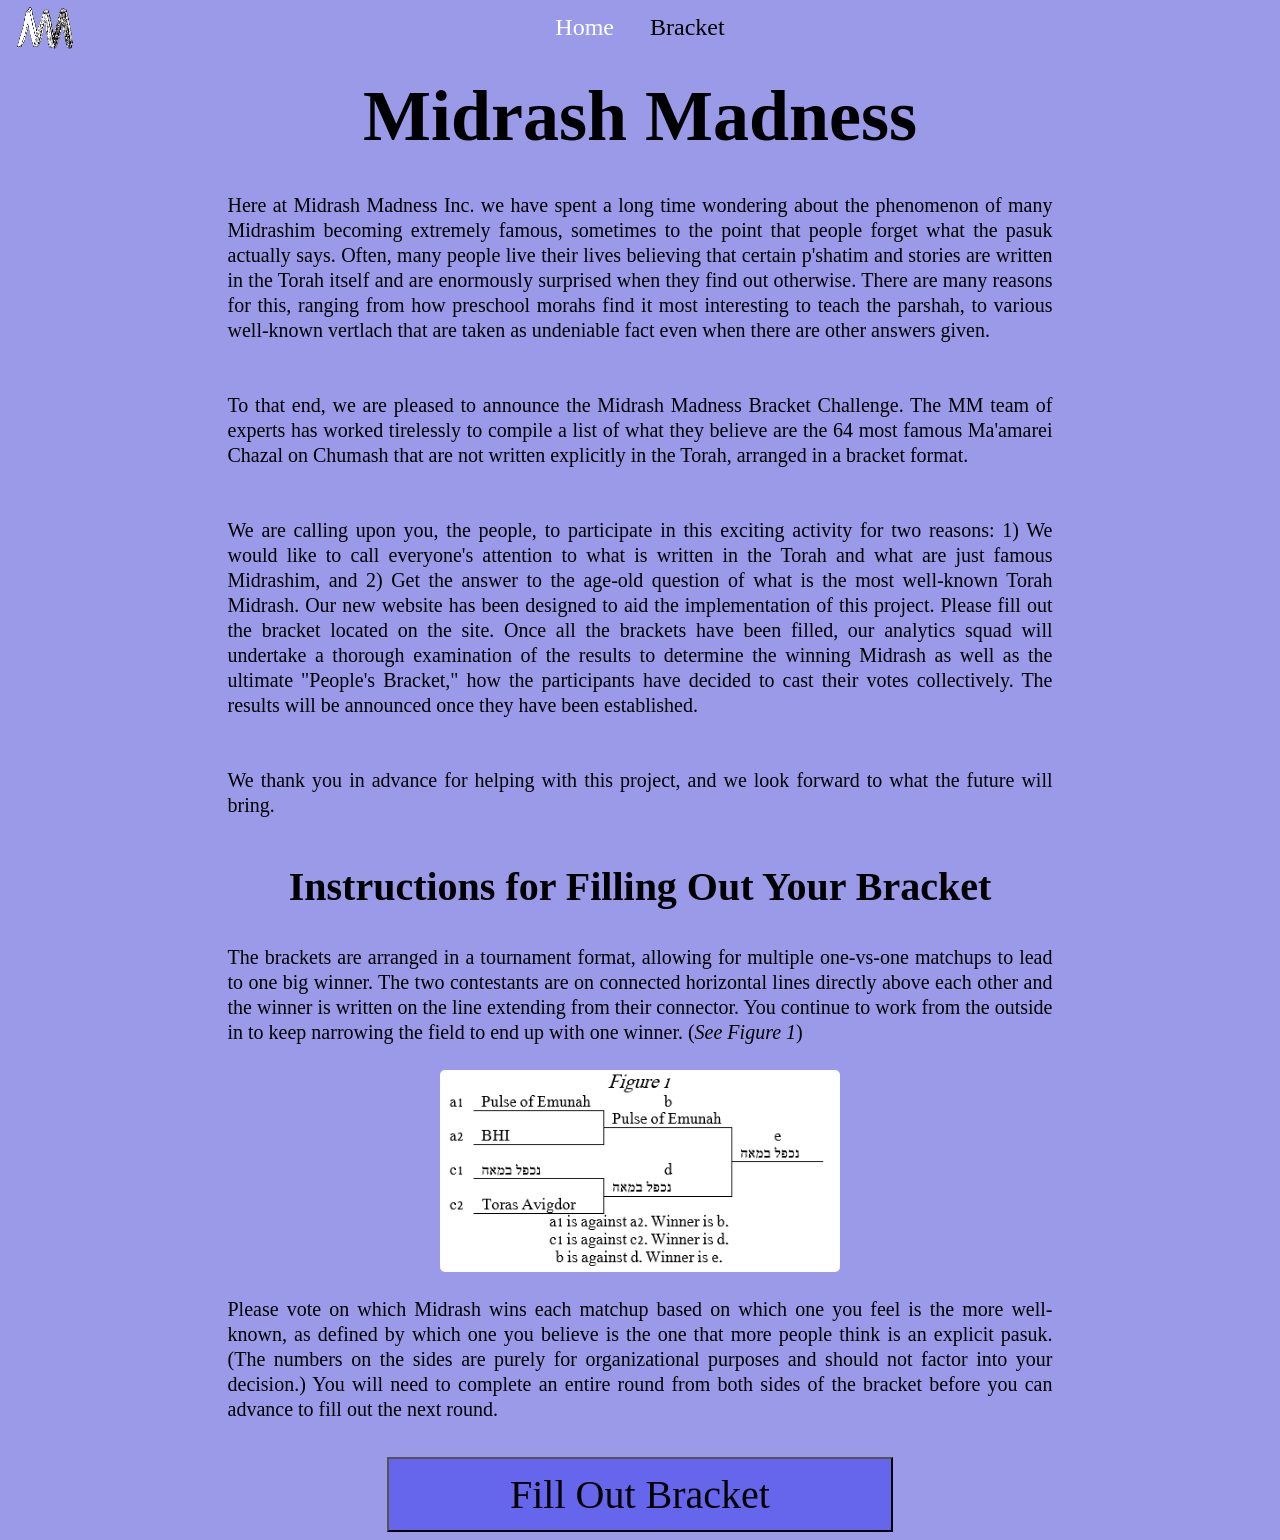
<file: app/src/main/resources/static/index.html>
<!DOCTYPE html>
<html lang="en">
<head>
    <title>Midrash Madness</title>
    <link rel="icon" href="MMLogoNoBackground.png" />
    <link href="styles.css" rel="stylesheet">
    <link href="index.css" rel="stylesheet" />
    <script src="index.js" defer></script>
</head>
<body>
    <nav class="nav active">
        <div class="container">
            <img id="logo" src="MMLogoNoBackground.png" alt="logo" width="65px" height="50px">
            <ul>
                <li id="home">Home</li>
                <li id="bracket"><a href="bracketPage.html">Bracket</a></li>
            </ul>
        </div>
    </nav>

    <h1>Midrash Madness</h1>

    <p class="paragraph">
        Here at Midrash Madness Inc&period; we have spent a long time wondering about
        the phenomenon of many Midrashim becoming extremely famous&comma; sometimes to the point that people
        forget what the pasuk actually says&period; Often&comma; many people live their lives believing that certain
        p&apos;shatim and stories are written in the Torah itself and are enormously surprised when they find
        out otherwise&period; There are many reasons for this&comma; ranging from how preschool morahs find it most
        interesting to teach the parshah&comma; to various well-known vertlach that are taken as undeniable fact
        even when there are other answers given&period;
    </p>
    <p class="paragraph">
        To that end&comma; we are pleased to announce the Midrash Madness Bracket Challenge&period; The
        MM team of experts has worked tirelessly to compile a list of what they believe are the 64 most
        famous Ma&apos;amarei Chazal on Chumash that are not written explicitly in the Torah&comma;
        arranged in a bracket format&period;
    </p>
    <p class="paragraph">
        We are calling upon you&comma; the people&comma; to participate in this exciting activity for two reasons&colon;
        1&rpar; We would like to call everyone&apos;s attention to what is written in the Torah and what are just famous Midrashim&comma;
        and 2&rpar; Get the answer to the age-old question of what is the most well-known Torah Midrash&period; Our new website has been
        designed to aid the implementation of this project&period; Please fill out the bracket located on the site&period;
        Once all the brackets have been filled&comma; our analytics squad will undertake a thorough examination
        of the results to determine the winning Midrash as well as the ultimate &quot;People&apos;s Bracket&comma;&quot; how the participants
        have decided to cast their votes collectively&period; The results will be announced once they have been established&period;
    </p>
    <p class="paragraph">
        We thank you in advance for helping with this project&comma; and we look forward to what the future will bring&period;
    </p>
    <h2>Instructions for Filling Out Your Bracket</h2>
    <p class="paragraph">
        The brackets are arranged in a tournament format&comma; allowing for multiple one-vs-one matchups to lead to one big winner&period;
        The two contestants are on connected horizontal lines directly above each other and the winner is written on the line
        extending from their connector&period; You continue to work from the outside in to keep narrowing the
        field to end up with one winner&period; &lpar;<em>See Figure 1</em>&rpar;
    </p>
    <img id="diagram" src="diagram.png" alt="diagram" width="400px" height="202px">
    <p class="paragraph">
        Please vote on which Midrash wins each matchup based on which one you feel is the more well-known&comma; as defined by which one
        you believe is the one that more people think is an explicit pasuk&period; &lpar;The numbers on the sides are purely for organizational
        purposes and should not factor into your decision&period;&rpar; You will need to complete an entire round from both sides of the bracket
        before you can advance to fill out the next round&period;
    </p>
    <a href="javascript:setTimeout(()=>{window.location = 'bracketPage.html'},500);"><button class="ripple" id="play">Fill Out Bracket</button></a>
</body>
</html>
</file>
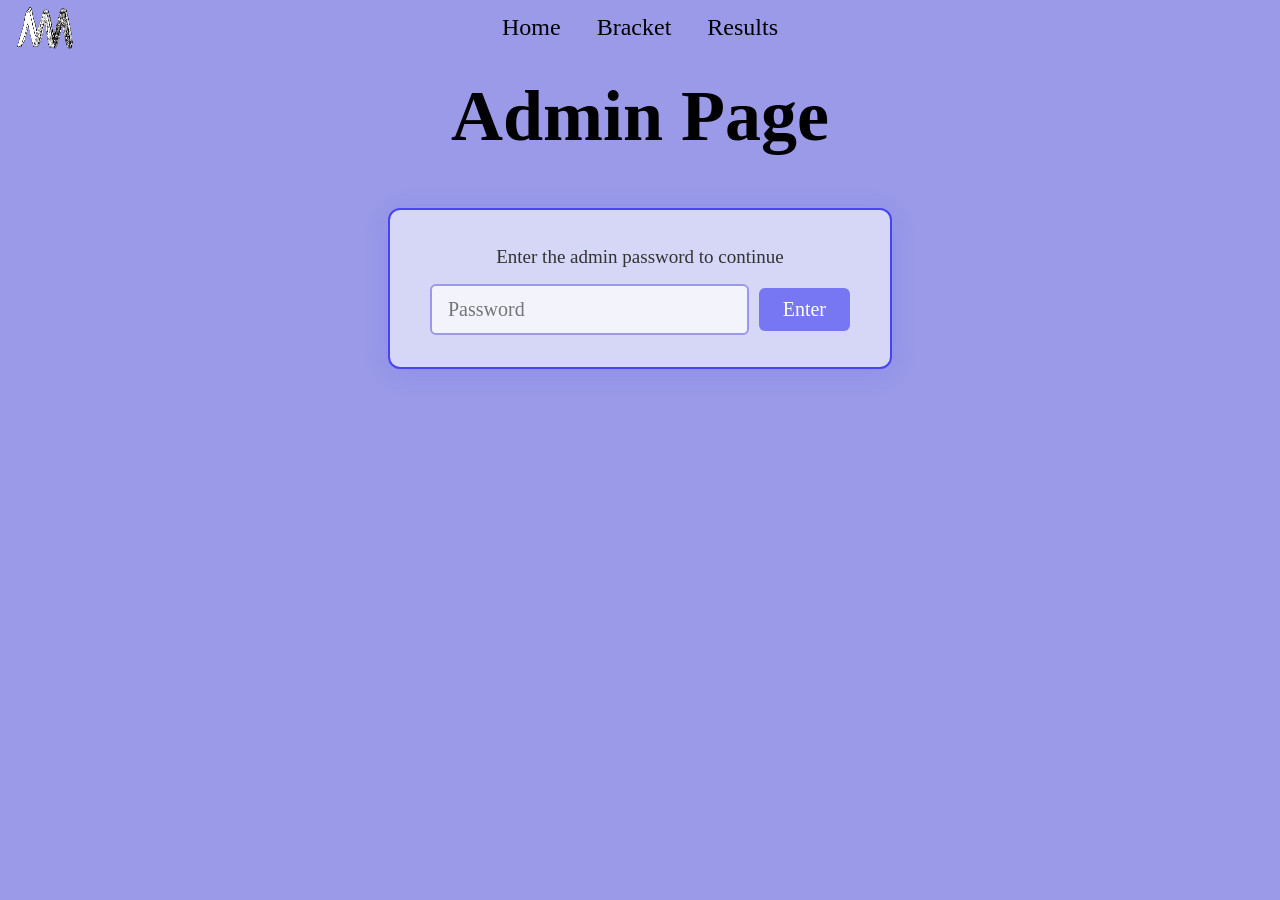
<file: app/src/main/resources/static/adminPage.html>
<!DOCTYPE html>
<html lang="en">
<head>
    <meta name="viewport" content="width=device-width, initial-scale=1.0">
    <meta charset="UTF-8">
    <title>Midrash Madness - Admin</title>
    <link rel="icon" href="MMLogoNoBackground.png" />
    <link href="styles.css" rel="stylesheet">
    <link href="adminPage.css" rel="stylesheet" />
    <script src="adminPage.js" defer></script>
</head>
<body>
    <nav class="nav active">
        <div class="container">
            <img id="logo" src="MMLogoNoBackground.png" alt="logo" width="65px" height="50px">
            <ul>
                <li id="home"><a href="index.html">Home</a></li>
                <li id="bracket"><a href="bracketPage.html">Bracket</a></li>
                <li id="results"><a href="resultsPage.html">Results</a></li>
            </ul>
        </div>
    </nav>

    <h1>Admin Page</h1>

    <!-- ── Password Gate ───────────────────────────────────────────────────── -->
    <div id="auth-section">
        <div id="auth-box">
            <p id="auth-label">Enter the admin password to continue</p>
            <div id="auth-row">
                <input
                        type="password"
                        id="password-input"
                        class="form-input"
                        placeholder="Password"
                        autocomplete="current-password"
                />
                <button id="auth-btn" class="ctrl-btn ripple">Enter</button>
            </div>
            <p id="auth-error" style="display:none;"></p>
        </div>
    </div>

    <!-- ── Admin Content (hidden until authenticated) ──────────────────────── -->
    <div id="admin-content" style="display:none;">

        <!-- Leaderboard: submissions ranked by closeness to the People's Bracket -->
        <div id="leaderboard-section">
            <h2>Closest to the People's Bracket</h2>
            <div id="leaderboard-wrapper">
                <div id="leaderboard-loading">Loading leaderboard&hellip;</div>
            </div>
        </div>

        <!-- Dropdown -->
        <div id="selector-bar">
            <label for="user-select" id="selector-label">Select a submission:</label>
            <select id="user-select" class="user-dropdown">
                <option value="">— choose a name —</option>
            </select>
            <span id="bracket-count-badge"></span>
        </div>

        <!-- Bracket display -->
        <div id="bracket-wrapper">
            <!-- Populated by JS once a user is selected -->
        </div>

        <!-- Key (rendered once on first load, stays visible) -->
        <div id="key-section" style="display:none;">
            <h2>Midrash Key</h2>
            <div id="key-wrapper"></div>
        </div>

    </div>
</body>
</html>
</file>
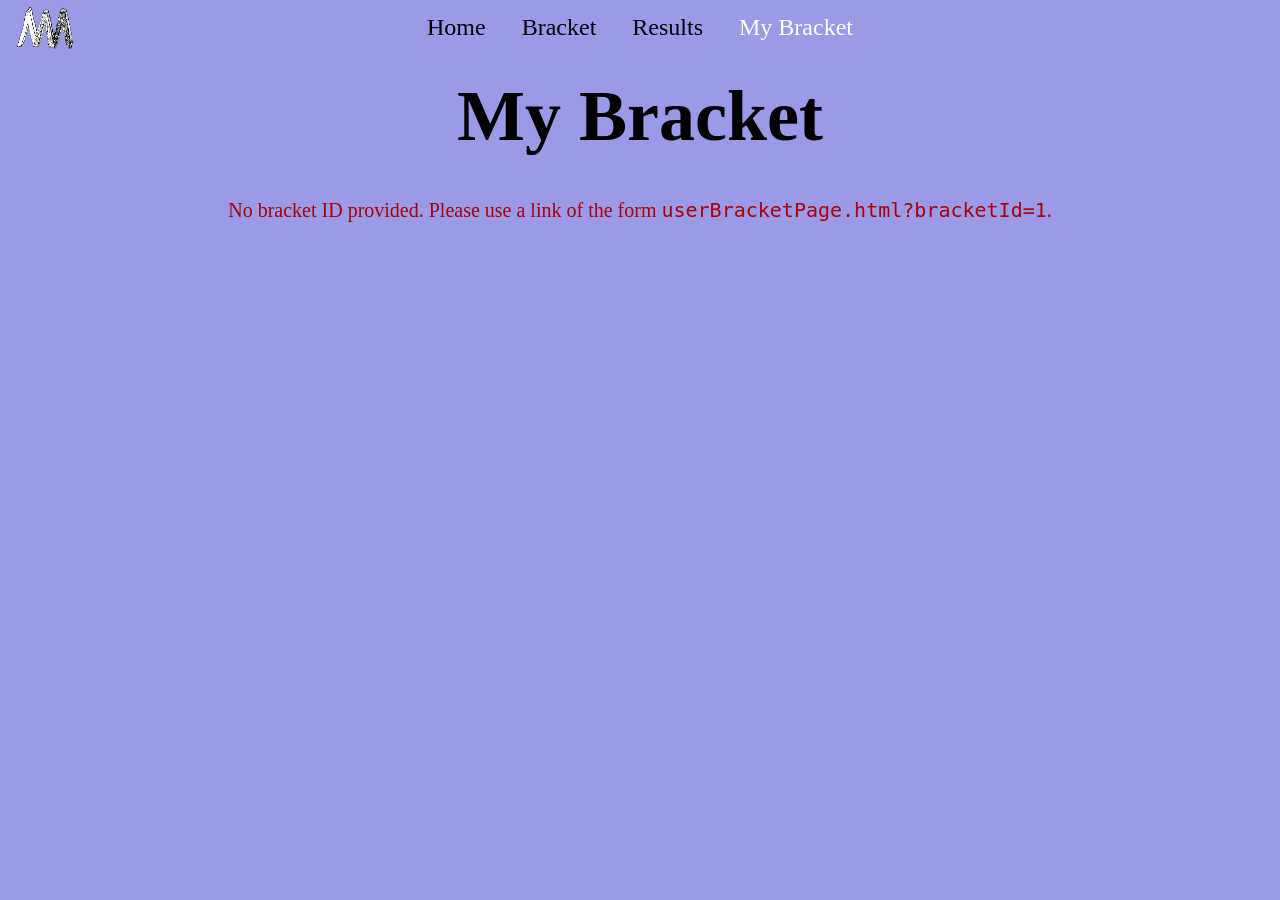
<file: app/src/main/resources/static/userBracketPage.html>
<!DOCTYPE html>
<html lang="en">
<head>
    <meta name="viewport" content="width=device-width, initial-scale=1.0">
    <meta charset="UTF-8">
    <title>Midrash Madness - My Bracket</title>
    <link rel="icon" href="MMLogoNoBackground.png" />
    <link href="styles.css" rel="stylesheet">
    <link href="userBracketPage.css" rel="stylesheet" />
    <script src="userBracketPage.js" defer></script>
</head>
<body>
    <nav class="nav active">
        <div class="container">
            <img id="logo" src="MMLogoNoBackground.png" alt="logo" width="65px" height="50px">
            <ul>
                <li id="home"><a href="index.html">Home</a></li>
                <li id="bracket"><a href="bracketPage.html">Bracket</a></li>
                <li id="results"><a href="resultsPage.html">Results</a></li>
                <li id="my-bracket">My Bracket</li>
            </ul>
        </div>
    </nav>

    <h1 id="page-title">My Bracket</h1>

    <!-- ── Section 1: Bracket ───────────────────────────────────────────────── -->
    <div id="bracket-wrapper">
        <div id="bracket-loading">Loading bracket&hellip;</div>
    </div>

    <!-- ── Section 2: Key ──────────────────────────────────────────────────── -->
    <div id="key-section" style="display:none;">
        <h2>Midrash Key</h2>
        <div id="key-wrapper"></div>
    </div>
</body>
</html>
</file>
<file: app/src/main/resources/static/styles.css>
body{
    background-color: rgb(154, 154, 233);

}

.container {
    margin: 0 auto;
}

.nav {
    position: fixed;
    background-color: rgb(154, 154, 233);
    top: 0;
    left: 0;
    right: 0;
    transition: all .3s ease-in-out;
    z-index: 1;
}

.nav.active {
    background-color: rgb(69, 69, 241);
}

ul {
    text-align: center;
    list-style-type: none;
    margin: 0;
    padding: 14px;
    border-radius: 5px;
}

li {
    display: inline;
    font-size: 24px;
    padding: 15px 16px;
    color: black;
}

li:active {
    background-color: hsl(331, 90%, 80%);
}

a {
    text-decoration: none;
    color: black;
}

a:hover{
    color: white;
}

img#logo{
    position: absolute;
    top:3px;
    left: 11px;
}

h1 {
    font-family: 'Comic Sans MS', 'Comic Sans', cursive;
    text-align: center;
    font-size: 72px;
    margin: 75px 0 10px 0;
}

p.paragraph{
    font-family: 'Times New Roman', Times, serif;
    font-size: 20px;
    line-height: 25px;
    text-align: justify;
    width: 825px;
    margin: auto;
    padding: 25px;
}

h2 {
    font-family: 'Comic Sans MS', 'Comic Sans', cursive;
    text-align: center;
    font-size: 40px;
    margin: 20px 0 10px 0;
}

button#play{
    font-family: 'Times New Roman', Times, serif;
    font-size: 40px;
    margin-top: 10px;
    margin-left: 30%;
    width: 40%;
    height: 75px;
    background-color: rgba(69, 69, 241, 0.603);
    position: relative;
    overflow: hidden;
    cursor: pointer;
}

button#listButton{
    font-family: 'Times New Roman', Times, serif;
    font-size: 28px;
    margin-top: 30px;
    margin-left: 30%;
    margin-bottom: 20px;
    width: 40%;
    height: 75px;
    background-color: rgba(69, 69, 241, 0.603);
    position: relative;
    overflow: hidden;
    cursor: pointer;
}

button:focus{
    outline: none;
}

button .circle {
    position: absolute;
    background-color: white;
    width: 1000px;
    height: 1000px;
    border-radius: 50%;
    transform: translate(-50%, -50%) scale(0);
    animation: scale 0.5s ease-out;
}

@keyframes scale {
    to {
        transform: translate(-50%, -50%) scale(3);
        opacity: 0;
    }
}

img#diagram{
    display: block;
    margin-left: auto;
    margin-right: auto;
    border-radius: 5px;
}

/* =============================================
   Shared Component Styles
   ============================================= */

/* ---- Control button ---- */
.ctrl-btn {
    font-family: 'Times New Roman', Times, serif;
    font-size: 20px;
    padding: 10px 24px;
    background-color: rgba(69, 69, 241, 0.65);
    border: none;
    border-radius: 6px;
    cursor: pointer;
    color: #fff;
    position: relative;
    overflow: hidden;
    transition: background-color 0.2s;
}

.ctrl-btn:hover { background-color: rgba(69, 69, 241, 0.9); }
.ctrl-btn:focus { outline: none; }

.ctrl-btn .circle {
    position: absolute;
    background-color: white;
    width: 1000px;
    height: 1000px;
    border-radius: 50%;
    transform: translate(-50%, -50%) scale(0);
    animation: rippleScale 0.5s ease-out;
    pointer-events: none;
}
@keyframes rippleScale {
    to { transform: translate(-50%, -50%) scale(3); opacity: 0; }
}

/* ---- Shared form input ---- */
.form-input:focus {
    outline: none;
    border-color: rgb(69, 69, 241);
}

/* ---- Shared bracket stage/image/wrapper ---- */
#bracket-wrapper {
    width: 100%;
    padding-bottom: 40px;
}

#bracket-stage {
    position: relative;
    width: 100%;
    display: block;
}

#bracket-img {
    width: 100%;
    height: auto;
    display: block;
    user-select: none;
    pointer-events: none;
}

#bracket-loading {
    font-family: 'Times New Roman', Times, serif;
    font-size: 24px;
    text-align: center;
    margin: 60px auto;
    color: #444;
}

/* ---- Shared bracket overlay system ---- */
.bracket-overlay {
    position: absolute;
    box-sizing: border-box;
    display: flex;
    flex-direction: column;
}

.overlay-decided {
    border: 1.5px solid rgba(39, 174, 96, 0.6);
    border-radius: 3px;
    background: rgba(39, 174, 96, 0.07);
}

.overlay-empty {
    cursor: default;
}

.overlay-seed-row {
    flex: 1;
    display: flex;
    align-items: center;
    justify-content: flex-start;
    padding: 0 5px;
    font-family: 'Times New Roman', Times, serif;
    font-size: clamp(9px, 0.9vw, 13px);
    color: #333;
    line-height: 1.1;
    overflow: hidden;
    white-space: nowrap;
    text-overflow: ellipsis;
    user-select: none;
}

.overlay-seed-top {
    border-bottom: 1px solid rgba(0, 0, 0, 0.08);
}

.overlay-winner-row {
    color: rgb(27, 140, 70);
    font-weight: bold;
    background: rgba(39, 174, 96, 0.12);
}

.bracket-overlay-champ {
    display: flex;
    background: rgba(39, 174, 96, 0.12);
    border: 1.5px solid rgba(39, 174, 96, 0.6);
    border-radius: 3px;
}
.bracket-overlay-champ .overlay-champ-label {
    flex: 1;
    justify-content: center;
    font-size: clamp(10px, 1vw, 14px);
    font-weight: bold;
    color: rgb(27, 140, 70);
    border-bottom: none;
    background: transparent;
}

/* ---- Shared error state text ---- */
.bracket-error {
    font-family: 'Times New Roman', Times, serif;
    font-size: 20px;
    text-align: center;
    margin: 40px auto;
    color: #a00;
}

/* ---- Shared results/leaderboard badge bits ---- */
.rank-medal {
    font-size: 16px;
    margin-left: 3px;
}

.pts-badge {
    display: inline-block;
    background: rgba(69, 69, 241, 0.15);
    border-radius: 12px;
    padding: 2px 10px;
    font-weight: bold;
    color: rgb(69, 69, 241);
    font-size: 15px;
    min-width: 28px;
    text-align: center;
}

/* ---- Shared key table (Midrash Key) ---- */
#key-section {
    padding-bottom: 60px;
}

#key-wrapper {
    width: 94%;
    max-width: 1600px;
    margin: 0 auto;
}

#key-tables-row {
    display: flex;
    gap: 18px;
    align-items: flex-start;
}

.key-table-shell {
    border: 2px solid rgb(69, 69, 241);
    border-radius: 10px;
    overflow: hidden;
    box-shadow: 0 4px 18px rgba(69, 69, 241, 0.13);
    box-sizing: border-box;
    flex: 1 1 0;
    min-width: 0;
}

.key-table {
    width: 100%;
    border-collapse: collapse;
    background: rgba(255, 255, 255, 0.55);
    font-family: 'Times New Roman', Times, serif;
    font-size: 17px;
}

.key-table thead {
    background: rgb(69, 69, 241);
    color: #fff;
}

.key-table thead th {
    padding: 12px 14px;
    text-align: left;
    font-family: 'Comic Sans MS', 'Comic Sans', cursive;
    font-size: 17px;
    font-weight: normal;
    letter-spacing: 0.02em;
    border-right: 1px solid rgba(255, 255, 255, 0.25);
}

.key-table thead th:last-child {
    border-right: none;
}

.key-table th.col-seed,
.key-table td.col-seed {
    width: 70px;
    white-space: nowrap;
}

.key-table tbody tr {
    border-bottom: 1px solid rgba(69, 69, 241, 0.2);
    transition: background 0.15s;
}

.key-table tbody tr:last-child {
    border-bottom: none;
}

.key-table tbody tr:hover {
    background: rgba(69, 69, 241, 0.07);
}

.key-table tbody td {
    padding: 9px 14px;
    color: #222;
    vertical-align: middle;
    border-right: 1px solid rgba(69, 69, 241, 0.15);
}

.key-table tbody td:last-child {
    border-right: none;
}

@media (max-width: 900px) {
    #key-tables-row {
        flex-direction: column;
    }
    .key-table-shell {
        flex: none;
        width: 100%;
    }
}

@media (max-width: 768px) {
    .key-table          { font-size: 14px; }
    .key-table thead th { font-size: 14px; padding: 9px 8px; }
    .key-table tbody td { padding: 7px 8px; }
    .overlay-seed-row   { font-size: clamp(7px, 2.2vw, 11px); }
}
</file>
<file: app/src/main/resources/static/index.css>
li#home {
    background-color: rgb(154, 154, 233);
    color: white;
}
</file>
<file: app/src/main/resources/static/adminPage.css>
/* =============================================
   Admin Page Styles - Midrash Madness
   ============================================= */

/* ── Password Gate ────────────────────────────────────────────────────────── */

#auth-section {
    display: flex;
    justify-content: center;
    align-items: flex-start;
    padding: 40px 20px 60px 20px;
}

#auth-box {
    background: rgba(255, 255, 255, 0.60);
    border: 2px solid rgb(69, 69, 241);
    border-radius: 12px;
    box-shadow: 0 4px 24px rgba(69, 69, 241, 0.15);
    padding: 36px 40px 32px 40px;
    width: 100%;
    max-width: 420px;
    display: flex;
    flex-direction: column;
    gap: 16px;
}

#auth-label {
    font-family: 'Times New Roman', Times, serif;
    font-size: 19px;
    color: #333;
    margin: 0;
    text-align: center;
}

#auth-row {
    display: flex;
    gap: 10px;
    align-items: center;
}

.form-input {
    font-family: 'Times New Roman', Times, serif;
    font-size: 20px;
    padding: 12px 16px;
    border: 2px solid rgb(154, 154, 233);
    border-radius: 6px;
    background: rgba(255, 255, 255, 0.70);
    flex: 1;
    box-sizing: border-box;
    transition: border-color 0.2s;
}

#auth-error {
    font-family: 'Times New Roman', Times, serif;
    font-size: 15px;
    color: rgb(160, 30, 30);
    background: rgba(220, 60, 60, 0.12);
    border: 1.5px solid rgb(200, 60, 60);
    border-radius: 6px;
    padding: 8px 12px;
    margin: 0;
    text-align: center;
}

.ctrl-btn {
    white-space: nowrap;
}

/* ── Leaderboard (closest to the People's Bracket) ───────────────────────── */

#leaderboard-section {
    padding-bottom: 10px;
}

#leaderboard-wrapper {
    width: 94%;
    max-width: 900px;
    margin: 0 auto 30px auto;
}

#leaderboard-loading {
    font-family: 'Times New Roman', Times, serif;
    font-size: 24px;
    text-align: center;
    margin: 40px auto;
    color: #444;
}

.leaderboard-error {
    font-family: 'Times New Roman', Times, serif;
    font-size: 20px;
    text-align: center;
    margin: 40px auto;
    color: #a00;
}

.leaderboard-table {
    width: 100%;
    border-collapse: collapse;
    background: rgba(255, 255, 255, 0.55);
    font-family: 'Times New Roman', Times, serif;
    font-size: 17px;
}

.leaderboard-table thead {
    background: rgb(69, 69, 241);
    color: #fff;
}

.leaderboard-table thead th {
    padding: 12px 14px;
    text-align: left;
    font-family: 'Comic Sans MS', 'Comic Sans', cursive;
    font-size: 17px;
    font-weight: normal;
    letter-spacing: 0.02em;
    border-right: 1px solid rgba(255, 255, 255, 0.25);
}

.leaderboard-table thead th:last-child {
    border-right: none;
}

.leaderboard-table th.col-rank,
.leaderboard-table td.col-rank {
    text-align: center;
    width: 70px;
}

.leaderboard-table th.col-pts,
.leaderboard-table td.col-pts {
    text-align: center;
    width: 80px;
}

.leaderboard-table tbody tr {
    border-bottom: 1px solid rgba(69, 69, 241, 0.2);
    transition: background 0.15s;
}

.leaderboard-table tbody tr:last-child {
    border-bottom: none;
}

.leaderboard-table tbody tr:hover {
    background: rgba(69, 69, 241, 0.07);
}

.leaderboard-table tbody td {
    padding: 9px 14px;
    color: #222;
    vertical-align: middle;
    border-right: 1px solid rgba(69, 69, 241, 0.15);
}

.leaderboard-table tbody td:last-child {
    border-right: none;
}

.leaderboard-table tbody tr.rank-1 td { background: rgba(255, 215, 0, 0.18); }
.leaderboard-table tbody tr.rank-2 td { background: rgba(192, 192, 192, 0.18); }
.leaderboard-table tbody tr.rank-3 td { background: rgba(205, 127, 50, 0.14); }


.leaderboard-table-shell {
    border: 2px solid rgb(69, 69, 241);
    border-radius: 10px;
    overflow: hidden;
    box-shadow: 0 4px 18px rgba(69, 69, 241, 0.13);
    box-sizing: border-box;
}

/* ── Selector bar ─────────────────────────────────────────────────────────── */

#selector-bar {
    display: flex;
    align-items: center;
    justify-content: center;
    gap: 14px;
    padding: 14px 0 18px 0;
    flex-wrap: wrap;
}

#selector-label {
    font-family: 'Times New Roman', Times, serif;
    font-size: 20px;
    color: #222;
}

.user-dropdown {
    font-family: 'Times New Roman', Times, serif;
    font-size: 20px;
    padding: 10px 16px;
    border: 2px solid rgb(69, 69, 241);
    border-radius: 6px;
    background: rgba(255, 255, 255, 0.70);
    color: #222;
    cursor: pointer;
    min-width: 220px;
    transition: border-color 0.2s;
}
.user-dropdown:focus { outline: none; border-color: rgb(69, 69, 241); }

#bracket-count-badge {
    font-family: 'Times New Roman', Times, serif;
    font-size: 15px;
    color: #555;
    font-style: italic;
}

/* ── Bracket wrapper ──────────────────────────────────────────────────────── */

#bracket-wrapper {
    width: 100%;
    padding-bottom: 20px;
    min-height: 60px;
}

/* Placeholder shown before a user is selected */
#bracket-placeholder {
    font-family: 'Times New Roman', Times, serif;
    font-size: 20px;
    text-align: center;
    color: #555;
    padding: 40px 0;
}

#bracket-loading {
    font-family: 'Times New Roman', Times, serif;
    font-size: 24px;
    text-align: center;
    margin: 40px auto;
    color: #444;
}

@media (max-width: 768px) {
    #auth-box {
        padding: 28px 20px 24px 20px;
    }
    .leaderboard-table        { font-size: 14px; }
    .leaderboard-table thead th { font-size: 14px; padding: 9px 8px; }
    .leaderboard-table tbody td { padding: 7px 8px; }
}
</file>
<file: app/src/main/resources/static/userBracketPage.css>
/* =============================================
   User Bracket Page Styles - Midrash Madness
   ============================================= */

li#my-bracket {
    background-color: rgb(154, 154, 233);
    color: white;
}

.key-table th.col-desc,
.key-table td.col-desc {
    /* Description column gets remaining space */
}
</file>
